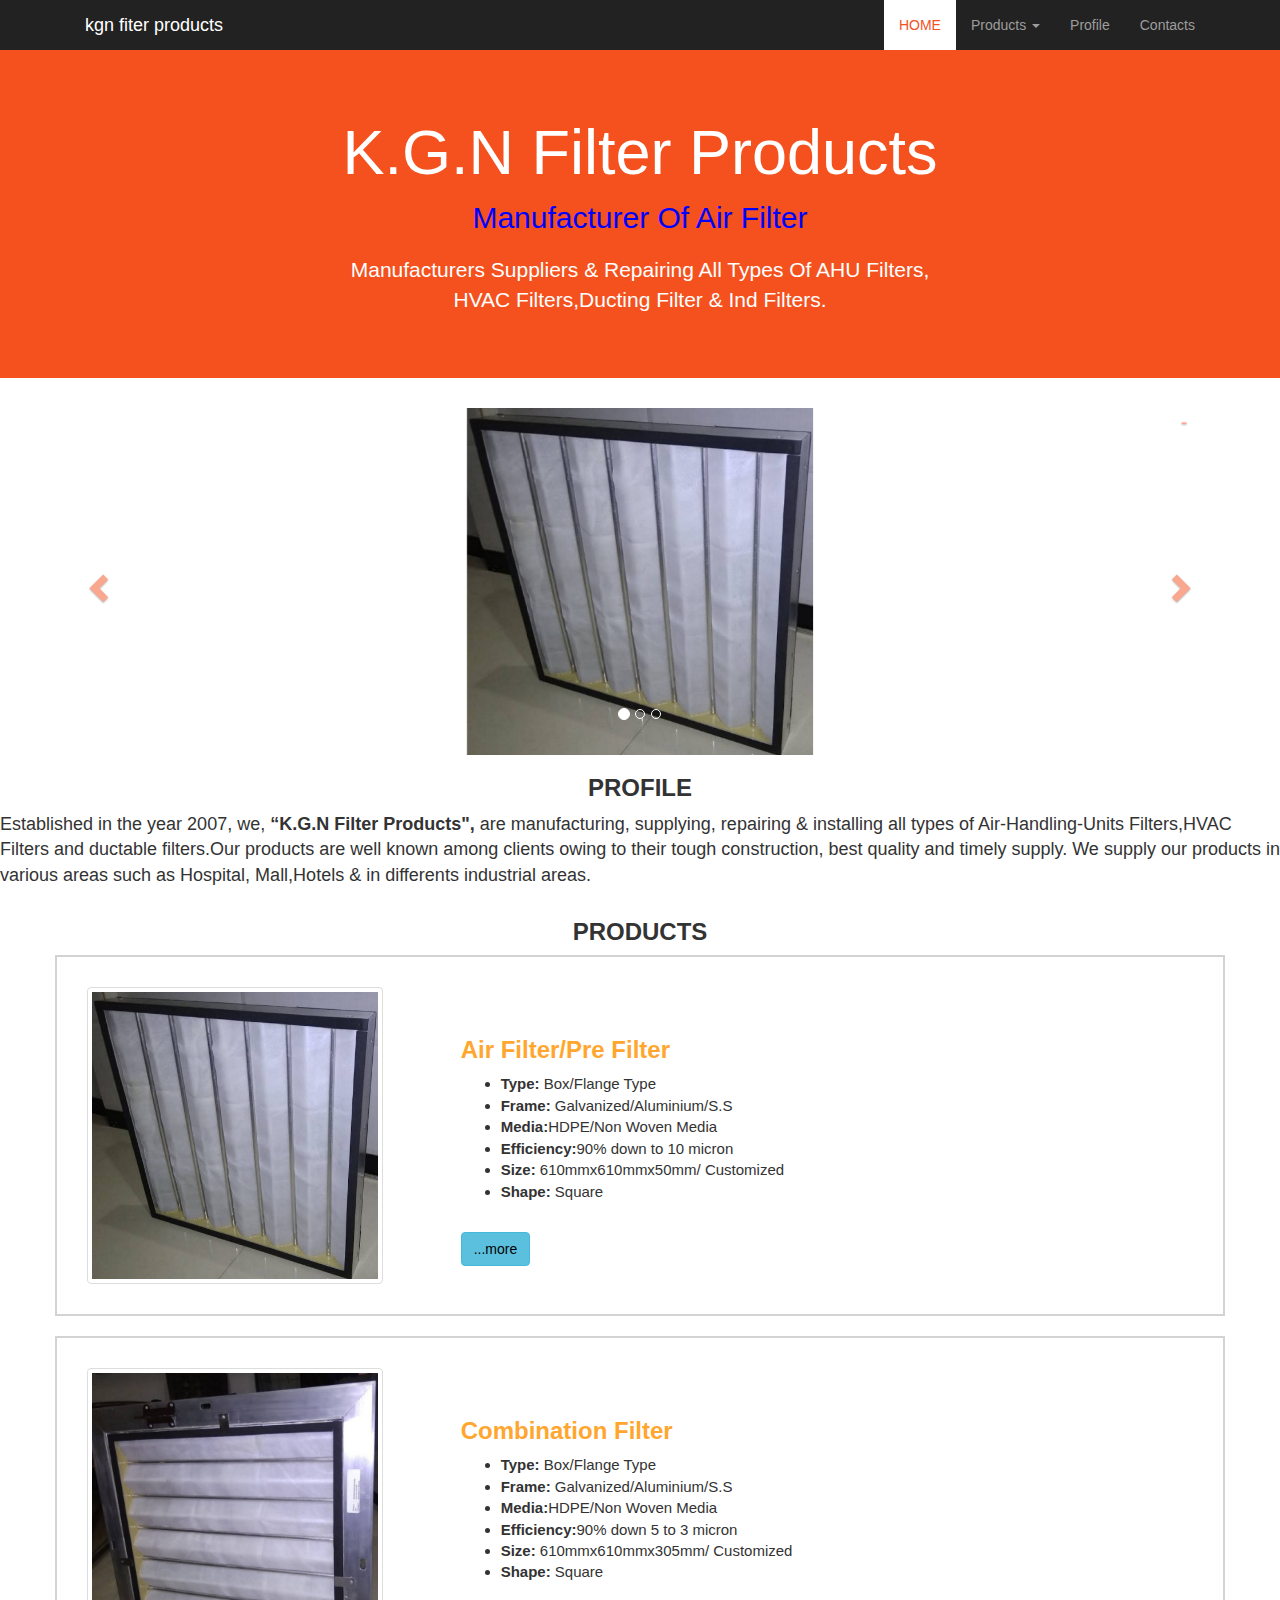
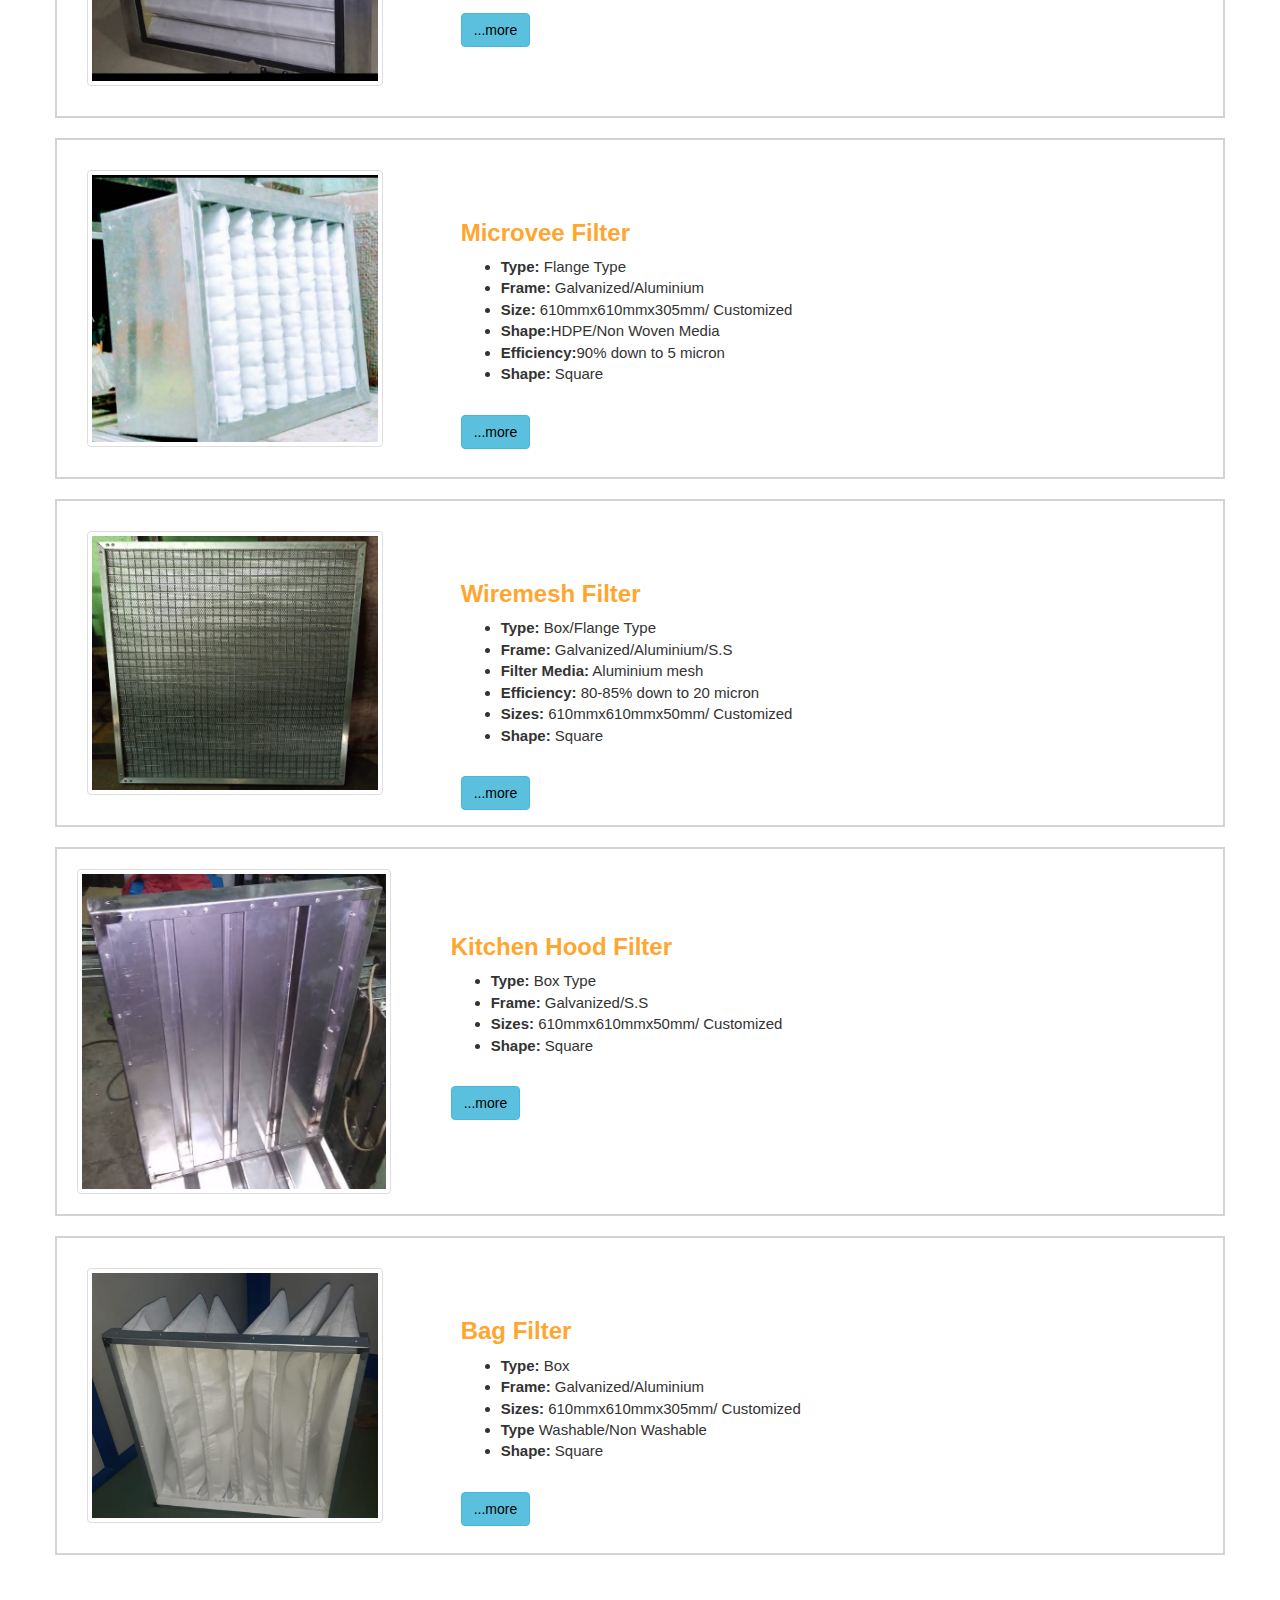
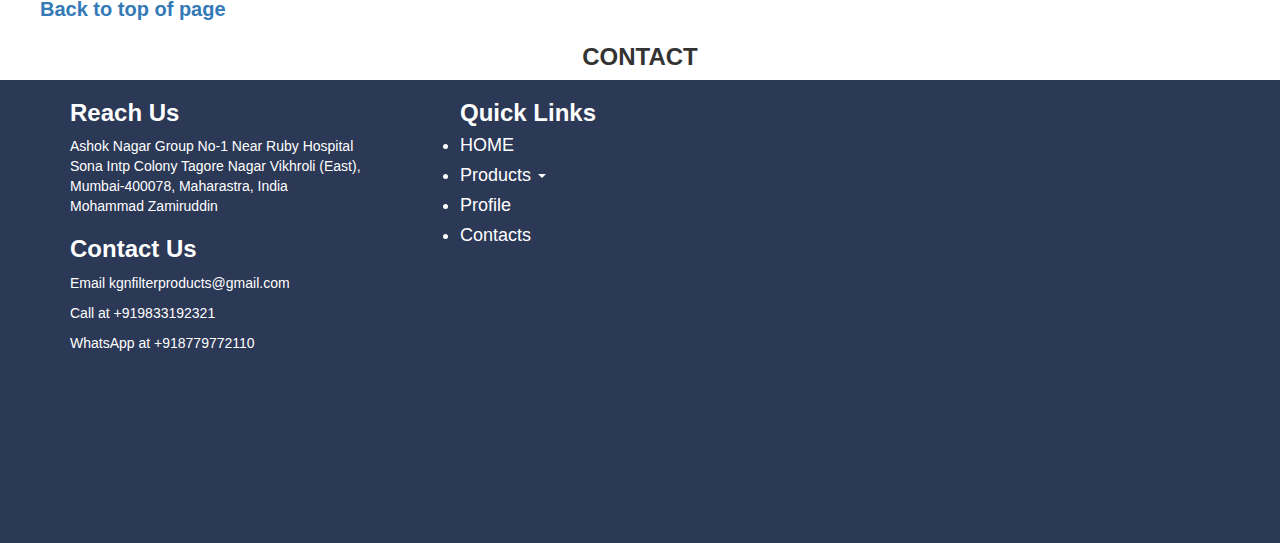
<file: index.html>
<!DOCTYPE html>
<html lang="en">

<head>
  <!--carsouel plugin is a component for cycling the elements like a slideshow -->
  <title>KGN_Filter_Products</title>
  <meta charset="utf-8">
  <meta name="viewport" content="width=device-width, initial-scale=1">
  <link rel="stylesheet" href="https://maxcdn.bootstrapcdn.com/bootstrap/3.4.1/css/bootstrap.min.css"><!--Bootstrap Liabraries -->
  <script src="https://ajax.googleapis.com/ajax/libs/jquery/3.5.1/jquery.min.js"></script>
  <script src="https://maxcdn.bootstrapcdn.com/bootstrap/3.4.1/js/bootstrap.min.js"></script>

</head>
<style>
/* For align the image at the center */
  .center 
{ 
  display: block;
  margin-left: auto;
  margin-right: auto;
  width: 50%;
}
/* Style the left and prevoius buttons*/
.carousel-control.right, .carousel-control.left 
{
  background-image: none;
  color: #f4511e;
}
/* Jumbotron indicates big box for calling extra attention to special content or information */
.jumbotron 
  {
      background-color: #f4511e;
      color: #fff;
  }
  /* Set The Hover for navigation bar*/
  .navbar-nav li a:hover, .navbar-nav li.active a { 
  color: #f4511e !important;
  background-color: #fff !important;
}



</style>
<body>
  <nav class="navbar-inverse">  <!--this class is used for black navigation bar -->
      <div class="container">   <!--It specified the arae on page  -->
        <div class="navbar-header"> <!--This class add the navigation bar in header format -->
          <button type="button" class="navbar-toggle" data-toggle="collapse" data-target="#menu"><!--Collapse class is used when we want to hide and show large amount of contents on webpage -->
            <span class="icon-bar"></span>  
            <span class="icon-bar"></span>
            <span class="icon-bar"></span>
          </button>
          <a class="navbar-brand" style="color: white; font-family:arial" >
          kgn fiter products</a><!--Set the logo on left on side-->
        </div>

        <div class="collapse navbar-collapse" id="menu">
          <ul class="nav navbar-nav navbar-right">   <!-- Navigation appear in left side-->
            <li class="active"><a href="#home">HOME</a></li> 
            <!--Dropdown class indicates multiple menu to open the dropdown menu use a button or link with a class of dropdown  -->
            <li class="dropdown">
              <a class="dropdown-toggle" data-toggle="dropdown" href="#">Products
                <!--caret class create caret arrow which indicates that dropdown menu -->
                <!-- span tag is easily styled by css or manuplated with javescript using the class and attribute  -->
                <span class="caret"></span>
              </a>
              <ul class="dropdown-menu">
                <li><a href="#air_filter">Air Filter</a>
                <li><a href="#combination_filter">Combination Microvee Filter</a>
                <li><a href="#microvee_filter">Microvee Filter</a>
                <li><a href="#wiremesh_filter">Wiremesh Filter</a>
                <li><a href="#kitchenhood_filter">Kitchenhood Filter</a> 
                <li><a href="#bag_filter">Bag Filter</a> 
            
              </ul>
            </li>


              
             <li><a href="#profile">Profile</a></li>
            <li><a href="#contacts">Contacts</a></li>
          </ul>
        </div>
      </div>
    </nav>
    <!-- A Jumbotron class  indicates big box with rounded corners for extra attention to special  containts and information
    bydefauk jumbotron color is grey with rounded corner,we cal enlarge,font size of the text inside it. 
    we used jumbotron class with <div> tag-->
  <div id="home">
    <div class="jumbotron text-center">
        <h1>K.G.N Filter Products</h1>
        <p style="color:blue;font-size: 30px">Manufacturer Of Air Filter</p>
        <p>Manufacturers Suppliers & Repairing All Types Of AHU Filters,<br>
        HVAC Filters,Ducting Filter & Ind Filters.</p>
      </div>
    

    <div id="myCarousel" class="carousel slide" data-ride="carousel">
    <!-- Indicators -->
    <ol class="carousel-indicators">
      <li data-target="#myCarousel" data-slide-to="0" class="active"></li>
      <li data-target="#myCarousel" data-slide-to="1"></li>
      <li data-target="#myCarousel" data-slide-to="2"></li>
    </ol>

    <!-- Wrapper for slides -->
    <div class="carousel-inner">
      <div class="item active">
        <img  height="440"src="Filter.jpeg" alt="Pre Filter" class="center" style="width:27%">
      </div>

    <div class="item">
      <img height="440" src="Combination Filter.jpeg" alt="Microvee Filter" class="center" style="width:27% ">
    </div>

    <div class="item">
      <img height="480" src="WiremeshFilter1.jpeg" alt="Wiremesh Filter" class="center" style="width:30% ">
          
     </div>
    </div>

  <!-- Left and right controls -->
    <a class="left carousel-control" href="#myCarousel" data-slide="prev">
      <span class="glyphicon glyphicon-chevron-left"></span>
      <span class="sr-only">Previous</span>
    </a>
    <a class="right carousel-control" href="#myCarousel" data-slide="next">
      <span class="glyphicon glyphicon-chevron-right"></span>
      <span class="sr-only">Next</span>-
    </a>
  </div>
 </div>  
    <!--Profile Page-->
    <div id="profile" >
  <h2 style="text-align: center;font-size:24px"><strong>PROFILE</strong></h2>
  <p style="font-size: 18px">Established in the year 2007, we, <b>“K.G.N Filter Products",</b>
  are manufacturing, supplying, repairing & installing all types of Air-Handling-Units Filters,HVAC Filters and ductable filters.Our products are well known among clients owing to their tough construction, best quality and timely supply. We supply our products in various areas such as Hospital, Mall,Hotels & in differents industrial areas.</p>
</div>
  
  <!--Products Page -->
  <div class="container"> <!--In html container is a area it is  enclosed by begining and closing tag for exampole html tag enclsed entired htmk documents and some other tags enclosed single word and paragraph  -->

    <!--Air Filter -->
    <div id="air_filter"> 
      <h2 style="text-align: center;font-size:24px"><strong>PRODUCTS</strong></h2>


          <div class="row" style="border:2px solid lightgrey">  <!-- First Row In container-->  
            <div class="col-sm-4" style="padding: 30px">  <!-- First column in first row-->
            <img src="Filter.jpeg" class="img-thumbnail" alt="Pre Filter" style="width:90%;height:70%"> 
          </div>

          <!--Break tag is used for keep the space before for description -->
          <br><br><br>    
          <!--second column in firstrow -->
          <div class="col-sm-5" id="text1">  
            <!--Fine Filter Description -->
            <h3 style="color: #FFA62F"><b>Air Filter/Pre Filter</b></h3> 
            <ul style="font-size: 15px">    
              <!-- This tag is used for unorder list with bullets ,small black or circles-->
              <li><b>Type:</b>  Box/Flange Type</li>
              <li><b>Frame:</b> Galvanized/Aluminium/S.S</li>
              <li><b>Media:</b>HDPE/Non Woven Media</li>
              <li><b>Efficiency:</b>90% down to 10 micron</li>
              <li><b>Size:</b> 610mmx610mmx50mm/ Customized</li>
              <li><b>Shape:</b> Square</li>
            </ul>
            <br>
            <button type="button" class="btn btn-info" data-toggle="collapse" data-target="#demo" style="color: black">...more</button>
            <div id="demo" class="collapse"></div>
          </div>
      </div>
    </div>

    <br> <!-- blank space between rows-->

    <!--Combination Air Filter -->
    <div id="combination_filter"> 
      
          <div class="row" style="border:2px solid lightgrey">  <!-- First Row In container-->  
            <div class="col-sm-4" style="padding: 30px">  <!-- First column in first row-->
            <img src="Combination Filter.jpeg" class="img-thumbnail" alt="Combination Filter" style="width:90%;height:70%"> <!-- Fine Filter-->
          </div>
      
          <!--Break tag is used for add the space before the description -->
          <br><br><br>    
          <div class="col-sm-5" id="text1">  <!--second column in firstrow -->
            <!--Combination Filter Description -->
            <h3 style="color: #FFA62F"><b>Combination Filter</b></h3> 
            <ul style="font-size: 15px">    
              <!-- This tag is used for unorder list with bullets ,small black or circles-->
              <li><b>Type:</b>  Box/Flange Type</li>
              <li><b>Frame:</b> Galvanized/Aluminium/S.S</li>
              <li><b>Media:</b>HDPE/Non Woven Media</li>
              <li><b>Efficiency:</b>90% down 5 to 3 micron</li>
              <li><b>Size:</b> 610mmx610mmx305mm/ Customized</li>
              <li><b>Shape:</b> Square</li>
            </ul>
            <br>
            <button type="button" class="btn btn-info" data-toggle="collapse" data-target="#demo" style="color: black">...more</button>
            <div id="demo" class="collapse"></div>
          </div>
      </div>
    </div>

    
    <br> <!-- blank space between rows-->
     <!-- Microvee Filter-->
    <div id="microvee_filter">
      <div class="row" style="border:2px solid lightgrey">  
        <div class="col-sm-4" style="padding:30px">  <!-- First column in third row-->
          <img src="microveefilter.jpeg" class="img-thumbnail" alt="Microvee Filter" style="width:90%;height:70%"> 
        </div>
    
        <br><br><br>    <!--Break tag is used for description -->
        <div class="col-sm-5" id="text1">  <!--Second column in third row -->
          <!--Microvee Filter Description-->
          <h3 style="color: #FFA62F"><b>Microvee Filter</b></h3> <!--Microvee Filter -->

          <!-- This tag is used for unorder list with bullets ,small black and circles-->
          <ul style="font-size: 15px">    
            <li><b>Type:</b> Flange Type</li>
            <li><b>Frame:</b> Galvanized/Aluminium</li>
            <li><b>Size:</b> 610mmx610mmx305mm/ Customized</li>
            <li><b>Shape:</b>HDPE/Non Woven Media</li>
            <li><b>Efficiency:</b>90% down to 5 micron</li>
            <li><b>Shape:</b> Square</li>
          </ul> 

          <br>
          <button type="button" class="btn btn-info" data-toggle="collapse" data-target="#demo" style="color: black">...more</button>
          <div id="demo" class="collapse"></div>
        </div>
      </div>
    </div>


    <br> <!-- blank space between rows-->
    <!-- Wiremesh Filter-->
    <div id="wiremesh_filter">
      <div class="row" style="border:2px  solid lightgrey">  
        <div class="col-sm-4" style="padding:30px">  <!-- First column in fourth row-->
          <img src="WiremeshFilter1.jpeg" class="img-thumbnail" alt="Pre Filter" style="width:90%;height:70%"> <!-- Fine Filter-->
        </div>
    
        <br><br><br>    <!--Break tag is used for description -->
        <div class="col-sm-5" id="text1">  <!--Second column in fourth row -->

          <h3 style="color: #FFA62F"><b>Wiremesh Filter</b></h3> <!--Wiremesh Filter Description -->
          <ul style="font-size: 15px">  
          <!-- This tag is used for unorder list with bullets ,small black and circles-->  
            <li><b>Type:</b>  Box/Flange Type</li>
            <li><b>Frame:</b> Galvanized/Aluminium/S.S</li>
            <li><b>Filter Media:</b> Aluminium mesh</li>
            <li><b>Efficiency:</b> 80-85% down to 20 micron</li>
            <li><b>Sizes:</b> 610mmx610mmx50mm/ Customized</li>
            <li><b>Shape:</b> Square</li>
          </ul>

          <br>
          <button type="button" class="btn btn-info" data-toggle="collapse" data-target="#demo" style="color: black">...more</button>
          <div id="demo" class="collapse">
        
          </div>
 
        </div>
      </div>
    </div>
    <br> <!-- blank space between rows-->

    <!-- Kitchenhood Filter -->
    <div id="kitchenhood_filter">
      <div class="row" style="border:2px solid lightgrey">  
        <div class="col-sm-4" style="padding:20px">  <!-- First column in fifth  row-->
          <img src="Kitchenhood Filter.jpeg"  class="img-thumbnail" alt="Kitchenhood Filter" style="width:90%;height:70%"> 
        </div>
    
      <br><br><br>    <!--Break tag is used for description -->
        <div class="col-sm-5" id="text1" style="padding: 5px">  <!--Second column in fifth row -->
          <h3 style="color: #FFA62F"><b>Kitchen Hood Filter</b></h3> <!--kitchen Filter description -->
          <!-- This tag is used for unorder list with bullets ,small black and circles-->
          <ul style="font-size: 15px">    
            <li><b>Type:</b>  Box Type</li>
            <li><b>Frame:</b> Galvanized/S.S</li>
            <li><b>Sizes:</b> 610mmx610mmx50mm/ Customized</li>
            <li><b>Shape:</b> Square</li>
          </ul> 

          <br>
          <button type="button" class="btn btn-info" data-toggle="collapse" data-target="#demo" style="color: black">...more</button>
          <div id="demo" class="collapse">
        
          </div>

        </div>
      </div>
    </div>

    <br>
 
      <!--Bag Filter -->
      <div id="bag_filter">
      <div class="row" style="border:2px  solid lightgrey">  
        <div class="col-sm-4" style="padding:30px">  <!-- First column in fourth row-->
          <img src="bag filter.jpeg" class="img-thumbnail" alt="Bag Filter" style="width:90%;height:70%"> <!-- Fine Filter-->
        </div>
    
        <br><br><br>    <!--Break tag is used for description -->
        <div class="col-sm-5" id="text1">  <!--Second column in fourth row -->
          <h3 style="color: #FFA62F"><b>Bag Filter</b></h3> <!--Bag Filter description -->
           <!-- This tag is used for unorder list with bullets ,small black and circles-->
          <ul style="font-size: 15px">   
            <li><b>Type:</b>  Box</li>
            <li><b>Frame:</b> Galvanized/Aluminium</li>
            <li><b>Sizes:</b> 610mmx610mmx305mm/ Customized</li>
            <li><b>Type</b> Washable/Non Washable
            <li><b>Shape:</b> Square</li>
          </ul>

          <br>
          <button type="button" class="btn btn-info" data-toggle="collapse" data-target="#demo" style="color: black">...more</button>
          <div id="demo" class="collapse">
        
          </div>
 
        </div>
      </div>
    </div>
</div>

<br><br>
<!--For go to top of the page -->
<a href="#top"><b style="padding-left: 40px;font-size: 20px">Back to top of page</b></a>

<div id="contacts"></div>
  <h2 style="text-align: center;font-size:24px"><strong>CONTACT</strong></h2>
    <div style="background-color: #2B3856"> 
      <div class="container"><!--In Html container is an Area which is enclosed by begining and starting tag it defines the are on web page -->
        <div class="row" style="color: white">  <!-- First Row-->
          <div class="col-sm-4"><!-- First Column in row -->
            <h3><strong>Reach Us</strong></h3>
            <p>Ashok Nagar Group No-1 Near Ruby Hospital<br>
            Sona Intp Colony Tagore Nagar Vikhroli (East),<br>Mumbai-400078, Maharastra, India<br>
            Mohammad Zamiruddin<br></p>
            <h3><strong>Contact Us</strong></h3>
            <p>Email kgnfilterproducts@gmail.com</p>
            <p>Call at +919833192321</p>
            <p>WhatsApp at +918779772110</p>
          </div>

          <!-- Quick Links in contact page-->
          <div class="col-sm-4">
            <h3><strong>Quick Links</strong></h3>
            <div class="navbar-header"> <!--This class add the navigation bar in header format -->
          </div>

              <h4><li><a href="#home" style="color: white">HOME</a></li></h4> 
              <h4><li class="dropdown">
                <a class="dropdown-toggle" data-toggle="dropdown" href="#" style="color: white">Products
                  <span class="caret"></span>
                </a>

                <ul class="dropdown-menu">
                  <li><a href="#air_filter">Air Filter</a>
                  <li><a href="#combination_filter">Combination Microvee Filter</a>
                  <li><a href="#microvee_filter">Microvee Filter</a>
                  <li><a href="#wiremesh_filter">Wiremesh Filter</a>
                  <li><a href="#kitchenhood_filter">Kitchenhood Filter</a> 
                  <li><a href="#bag_filter">Bag Filter</a>   
                </ul>
              </li></h4>
              
              <h4><li><a href="#profile" style="color: white">Profile</a></li></h4>
              <h4><li><a href="#contacts" style="color: white">Contacts</a></li></h4>
            </div>
    

  </div>
    <div class="row"><!-- Second Row -->
      <div class="col-sm-5">  <!--First Column in second row -->
        <iframe src="https://www.google.com/maps/embed?pb=!1m18!1m12!1m3!1d3769.8127291074093!2d72.92963631421334!3d19.11586975568713!2m3!1f0!2f0!3f0!3m2!1i1024!2i768!4f13.1!3m3!1m2!1s0x3be7c73547f849e1%3A0x68e180db27bfe76!2sKgn%20Filter%20Products!5e0!3m2!1sen!2sin!4v1594295899524!5m2!1sen!2sin" width="365" height="175" frameborder="0" style="border:0;" allowfullscreen="" aria-hidden="false" tabindex="0"></iframe>
      </div>
      <div class="col-sm-4">


      </div>
    </div>
  </div>

</div>
</div>



</body>
</html>
</file>
